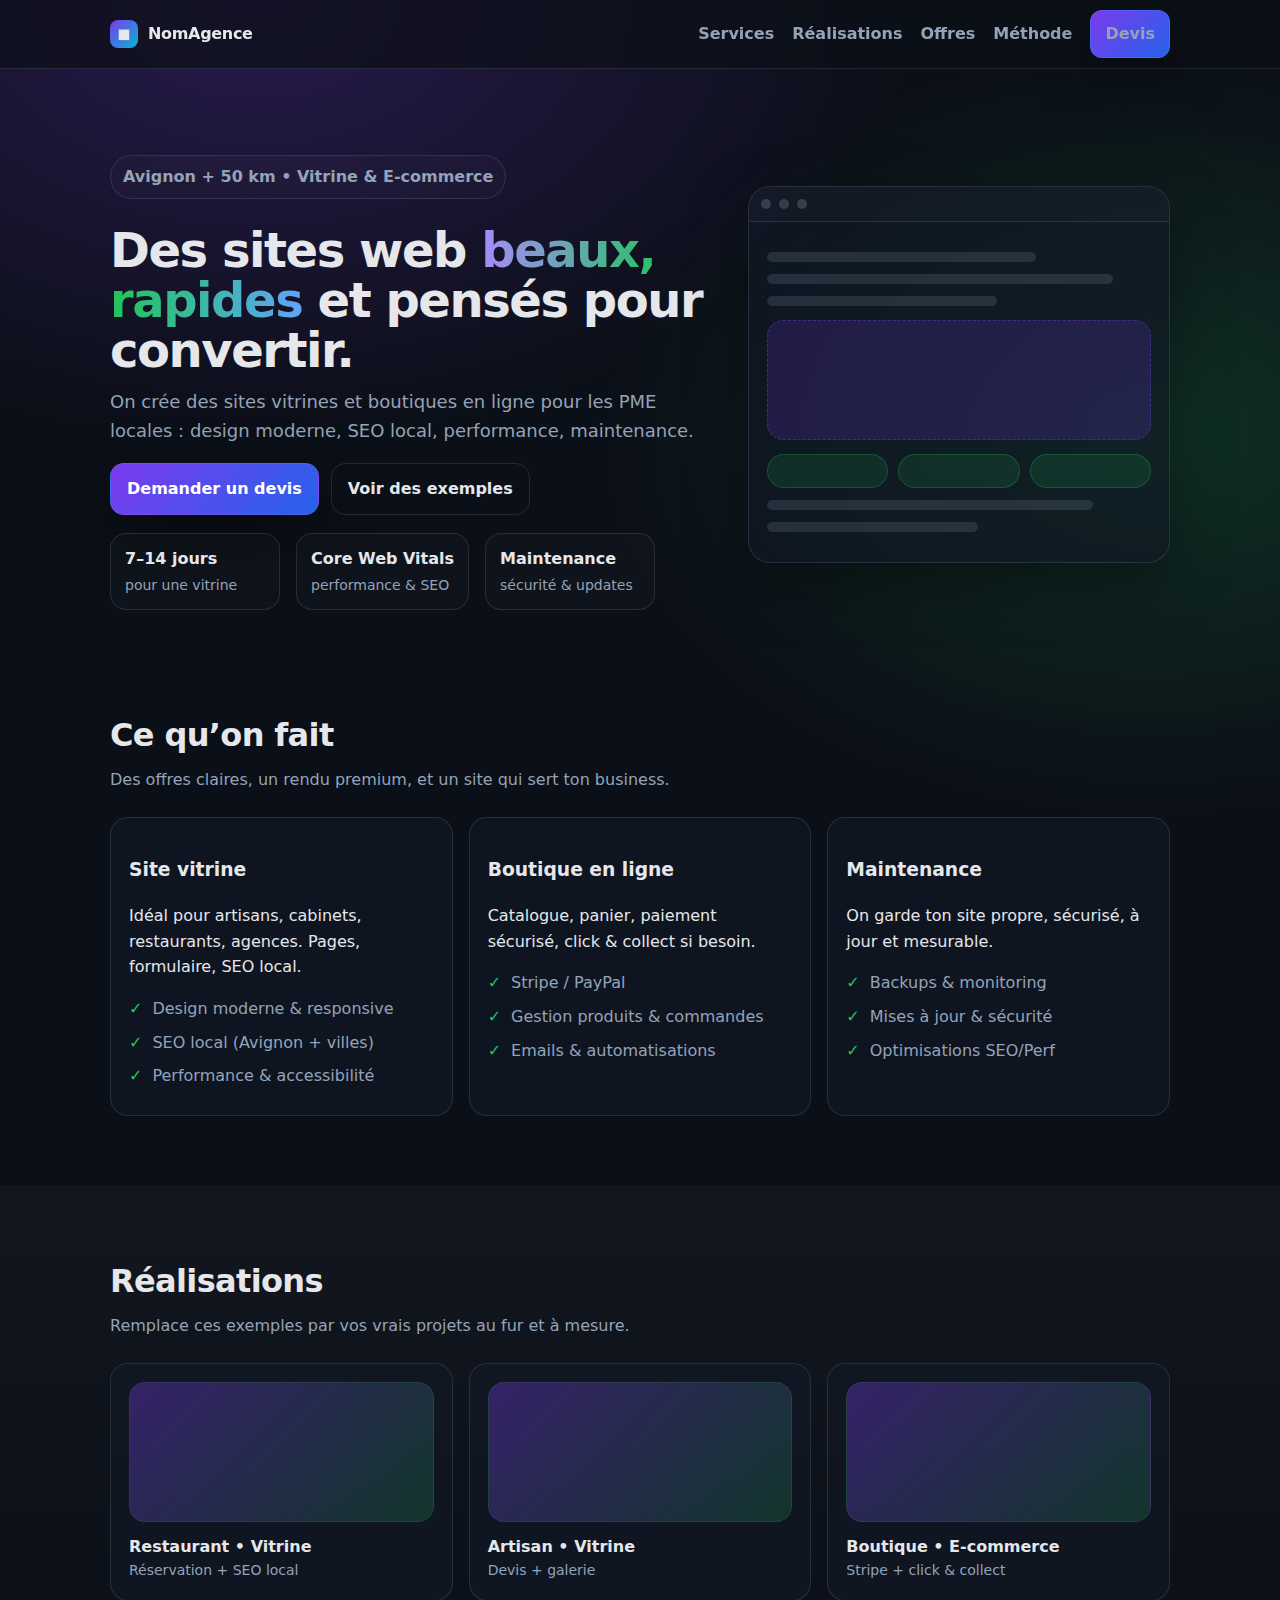
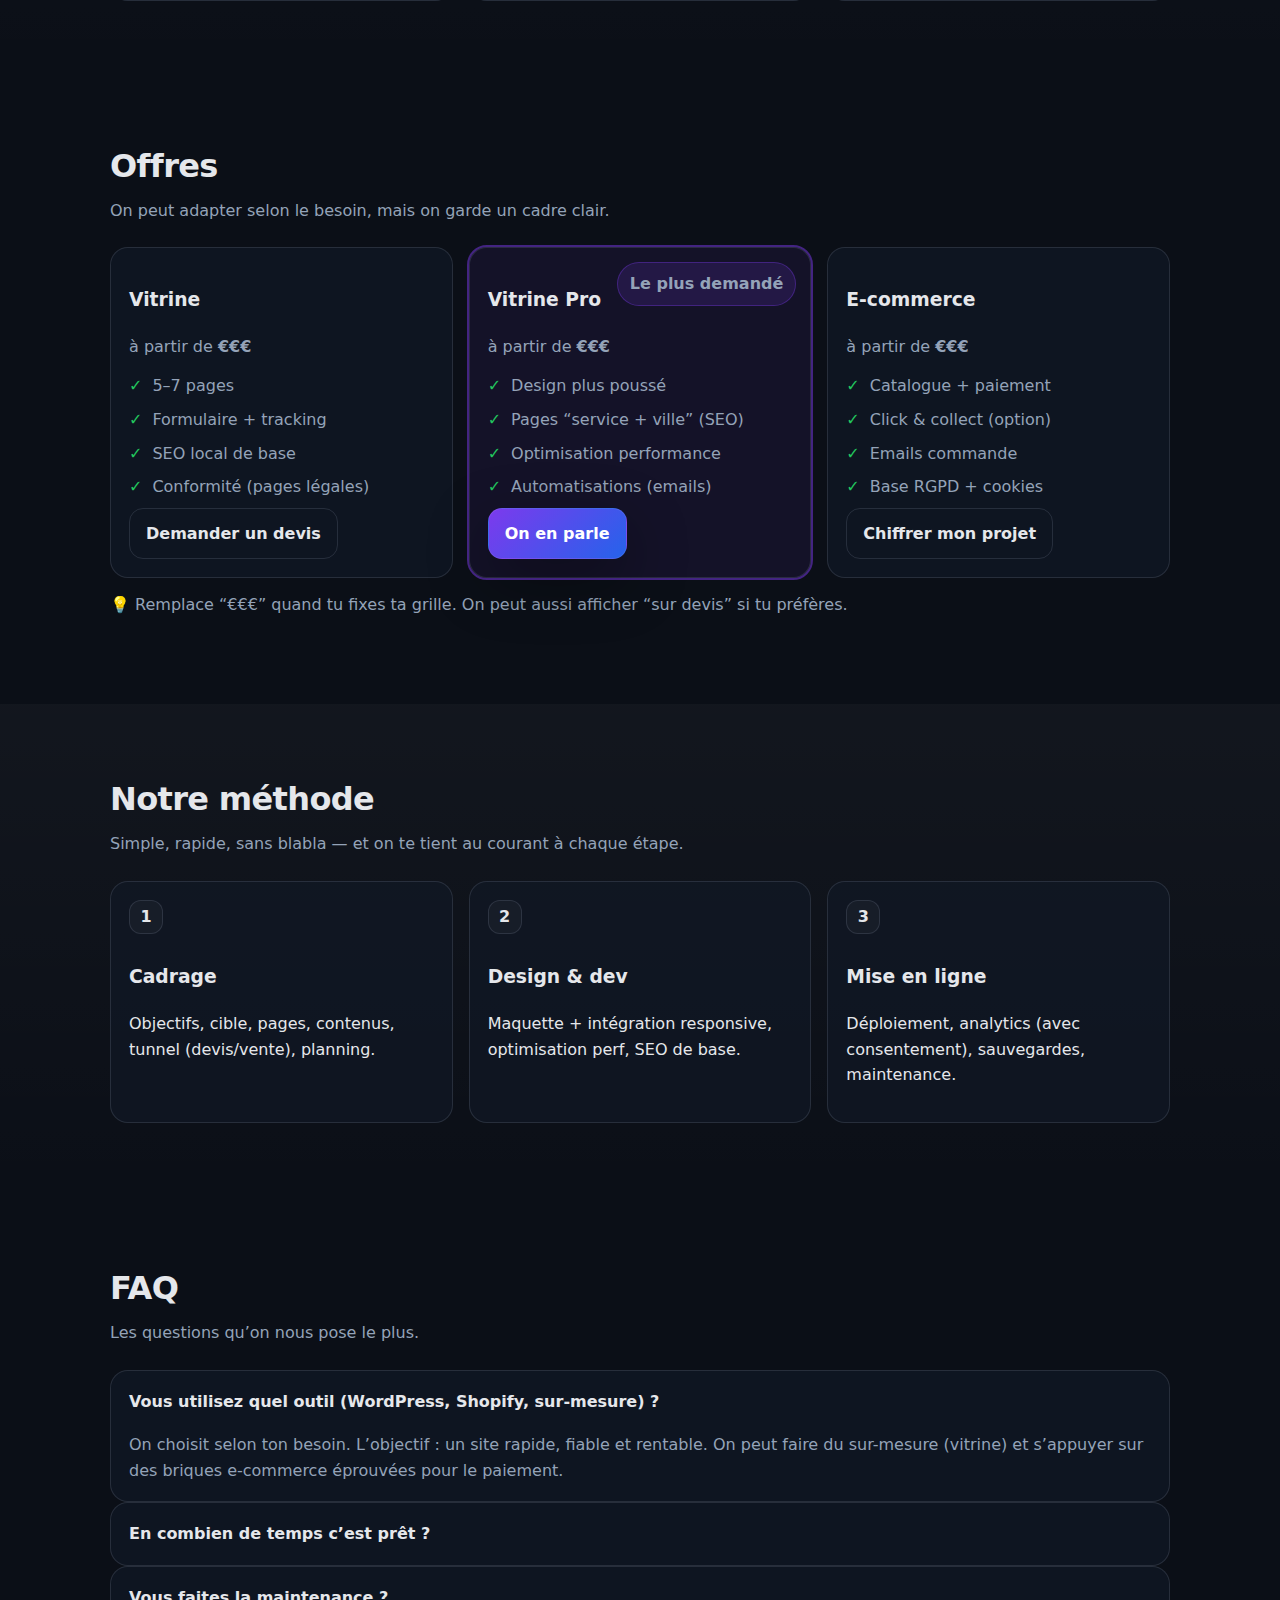
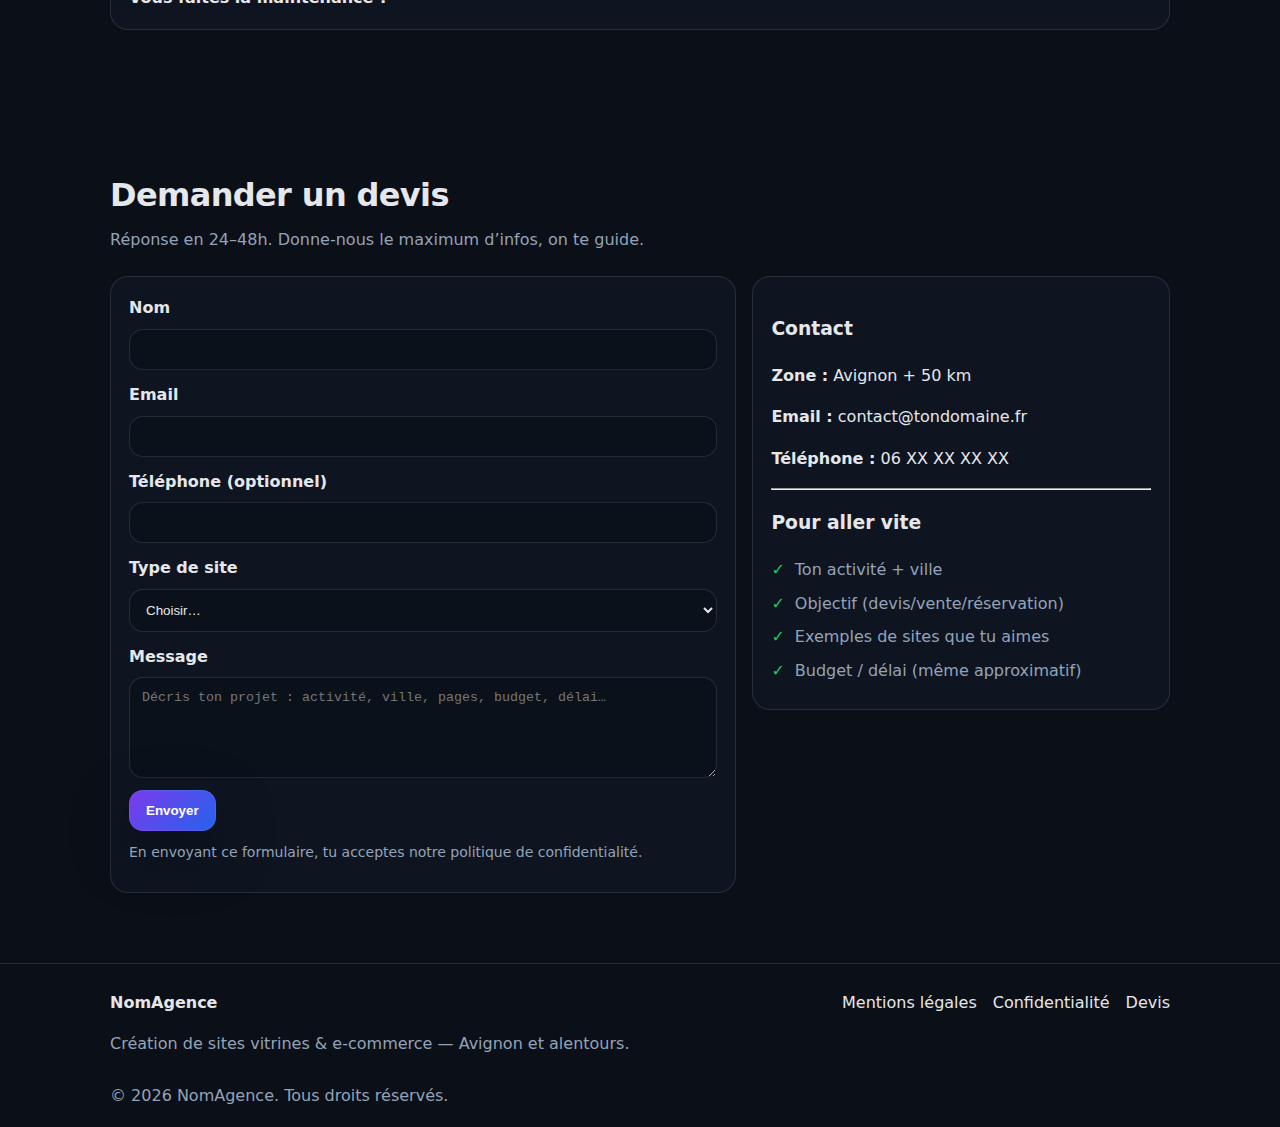
<file: docs/index.html>
<!doctype html>
<html lang="fr">
<head>
  <meta charset="utf-8" />
  <meta name="viewport" content="width=device-width,initial-scale=1" />
  <meta name="description" content="Création de sites vitrines et e-commerce pour PME autour d’Avignon. Design moderne, SEO local, performance, maintenance." />
  <title>Création de sites web à Avignon</title>

  <meta property="og:title" content="NomAgence — Création de sites web" />
  <meta property="og:description" content="Sites vitrines & e-commerce performants, design moderne, SEO local, maintenance." />
  <meta property="og:type" content="website" />

  <link rel="icon" href="assets/logo.svg" />
  <link rel="stylesheet" href="css/style.css" />
  <script defer src="js/main.js"></script>
</head>

<body>
  <a class="skip-link" href="#contenu">Aller au contenu</a>

  <header class="site-header" data-header>
    <div class="container header-inner">
      <a class="brand" href="#top" aria-label="Accueil">
        <span class="brand-mark">◼︎</span>
        <span class="brand-name">NomAgence</span>
      </a>

      <button class="nav-toggle" aria-label="Ouvrir le menu" aria-expanded="false" data-nav-toggle>
        <span></span><span></span><span></span>
      </button>

      <nav class="nav" data-nav>
        <a href="#services">Services</a>
        <a href="#realisations">Réalisations</a>
        <a href="#offres">Offres</a>
        <a href="#process">Méthode</a>
        <a href="#contact" class="btn btn-small">Devis</a>
      </nav>
    </div>
  </header>

  <main id="contenu">
    <!-- HERO -->
    <section class="hero" id="top">
      <div class="container hero-grid">
        <div class="hero-copy">
          <p class="badge">Avignon + 50 km • Vitrine & E-commerce</p>
          <h1>Des sites web <span class="gradient">beaux, rapides</span> et pensés pour convertir.</h1>
          <p class="lead">
            On crée des sites vitrines et boutiques en ligne pour les PME locales :
            design moderne, SEO local, performance, maintenance.
          </p>

          <div class="hero-cta">
            <a class="btn" href="#contact">Demander un devis</a>
            <a class="btn btn-ghost" href="#realisations">Voir des exemples</a>
          </div>

          <div class="trust">
            <div class="trust-item">
              <strong>7–14 jours</strong>
              <span>pour une vitrine</span>
            </div>
            <div class="trust-item">
              <strong>Core Web Vitals</strong>
              <span>performance & SEO</span>
            </div>
            <div class="trust-item">
              <strong>Maintenance</strong>
              <span>sécurité & updates</span>
            </div>
          </div>
        </div>

        <div class="hero-card" aria-hidden="true">
          <div class="mock">
            <div class="mock-top">
              <span class="dot"></span><span class="dot"></span><span class="dot"></span>
            </div>
            <div class="mock-body">
              <div class="mock-line w70"></div>
              <div class="mock-line w90"></div>
              <div class="mock-line w60"></div>
              <div class="mock-box"></div>
              <div class="mock-row">
                <div class="mock-pill"></div>
                <div class="mock-pill"></div>
                <div class="mock-pill"></div>
              </div>
              <div class="mock-line w85"></div>
              <div class="mock-line w55"></div>
            </div>
          </div>
        </div>
      </div>
    </section>

    <!-- SERVICES -->
    <section class="section" id="services">
      <div class="container">
        <div class="section-head">
          <h2>Ce qu’on fait</h2>
          <p>Des offres claires, un rendu premium, et un site qui sert ton business.</p>
        </div>

        <div class="grid3">
          <article class="card">
            <h3>Site vitrine</h3>
            <p>Idéal pour artisans, cabinets, restaurants, agences. Pages, formulaire, SEO local.</p>
            <ul class="check">
              <li>Design moderne & responsive</li>
              <li>SEO local (Avignon + villes)</li>
              <li>Performance & accessibilité</li>
            </ul>
          </article>

          <article class="card">
            <h3>Boutique en ligne</h3>
            <p>Catalogue, panier, paiement sécurisé, click & collect si besoin.</p>
            <ul class="check">
              <li>Stripe / PayPal</li>
              <li>Gestion produits & commandes</li>
              <li>Emails & automatisations</li>
            </ul>
          </article>

          <article class="card">
            <h3>Maintenance</h3>
            <p>On garde ton site propre, sécurisé, à jour et mesurable.</p>
            <ul class="check">
              <li>Backups & monitoring</li>
              <li>Mises à jour & sécurité</li>
              <li>Optimisations SEO/Perf</li>
            </ul>
          </article>
        </div>
      </div>
    </section>

    <!-- REALISATIONS -->
    <section class="section section-alt" id="realisations">
      <div class="container">
        <div class="section-head">
          <h2>Réalisations</h2>
          <p>Remplace ces exemples par vos vrais projets au fur et à mesure.</p>
        </div>

        <div class="grid3">
          <a class="project card" href="#" aria-label="Projet 1">
            <div class="project-thumb"></div>
            <div class="project-meta">
              <strong>Restaurant • Vitrine</strong>
              <span>Réservation + SEO local</span>
            </div>
          </a>
          <a class="project card" href="#" aria-label="Projet 2">
            <div class="project-thumb"></div>
            <div class="project-meta">
              <strong>Artisan • Vitrine</strong>
              <span>Devis + galerie</span>
            </div>
          </a>
          <a class="project card" href="#" aria-label="Projet 3">
            <div class="project-thumb"></div>
            <div class="project-meta">
              <strong>Boutique • E-commerce</strong>
              <span>Stripe + click & collect</span>
            </div>
          </a>
        </div>
      </div>
    </section>

    <!-- OFFRES -->
    <section class="section" id="offres">
      <div class="container">
        <div class="section-head">
          <h2>Offres</h2>
          <p>On peut adapter selon le besoin, mais on garde un cadre clair.</p>
        </div>

        <div class="pricing">
          <article class="price card">
            <h3>Vitrine</h3>
            <p class="price-tag">à partir de <strong>€€€</strong></p>
            <ul class="check">
              <li>5–7 pages</li>
              <li>Formulaire + tracking</li>
              <li>SEO local de base</li>
              <li>Conformité (pages légales)</li>
            </ul>
            <a class="btn btn-ghost" href="#contact">Demander un devis</a>
          </article>

          <article class="price card featured">
            <div class="badge">Le plus demandé</div>
            <h3>Vitrine Pro</h3>
            <p class="price-tag">à partir de <strong>€€€</strong></p>
            <ul class="check">
              <li>Design plus poussé</li>
              <li>Pages “service + ville” (SEO)</li>
              <li>Optimisation performance</li>
              <li>Automatisations (emails)</li>
            </ul>
            <a class="btn" href="#contact">On en parle</a>
          </article>

          <article class="price card">
            <h3>E-commerce</h3>
            <p class="price-tag">à partir de <strong>€€€</strong></p>
            <ul class="check">
              <li>Catalogue + paiement</li>
              <li>Click & collect (option)</li>
              <li>Emails commande</li>
              <li>Base RGPD + cookies</li>
            </ul>
            <a class="btn btn-ghost" href="#contact">Chiffrer mon projet</a>
          </article>
        </div>

        <p class="note">
          💡 Remplace “€€€” quand tu fixes ta grille. On peut aussi afficher “sur devis” si tu préfères.
        </p>
      </div>
    </section>

    <!-- PROCESS -->
    <section class="section section-alt" id="process">
      <div class="container">
        <div class="section-head">
          <h2>Notre méthode</h2>
          <p>Simple, rapide, sans blabla — et on te tient au courant à chaque étape.</p>
        </div>

        <div class="steps grid3">
          <div class="card">
            <span class="step">1</span>
            <h3>Cadrage</h3>
            <p>Objectifs, cible, pages, contenus, tunnel (devis/vente), planning.</p>
          </div>
          <div class="card">
            <span class="step">2</span>
            <h3>Design & dev</h3>
            <p>Maquette + intégration responsive, optimisation perf, SEO de base.</p>
          </div>
          <div class="card">
            <span class="step">3</span>
            <h3>Mise en ligne</h3>
            <p>Déploiement, analytics (avec consentement), sauvegardes, maintenance.</p>
          </div>
        </div>
      </div>
    </section>

    <!-- FAQ -->
    <section class="section" id="faq">
      <div class="container">
        <div class="section-head">
          <h2>FAQ</h2>
          <p>Les questions qu’on nous pose le plus.</p>
        </div>

        <div class="faq">
          <details class="card" open>
            <summary>Vous utilisez quel outil (WordPress, Shopify, sur-mesure) ?</summary>
            <p>
              On choisit selon ton besoin. L’objectif : un site rapide, fiable et rentable.
              On peut faire du sur-mesure (vitrine) et s’appuyer sur des briques e-commerce éprouvées pour le paiement.
            </p>
          </details>

          <details class="card">
            <summary>En combien de temps c’est prêt ?</summary>
            <p>Une vitrine simple peut sortir en 7–14 jours selon contenus. Une boutique prend plus de temps (catalogue, paiement, tests).</p>
          </details>

          <details class="card">
            <summary>Vous faites la maintenance ?</summary>
            <p>Oui : mises à jour, sauvegardes, sécurité, petites évolutions et suivi perf/SEO.</p>
          </details>
        </div>
      </div>
    </section>

    <!-- CONTACT -->
    <section class="section" id="contact">
      <div class="container">
        <div class="section-head">
          <h2>Demander un devis</h2>
          <p>Réponse en 24–48h. Donne-nous le maximum d’infos, on te guide.</p>
        </div>

        <div class="contact-grid">
          <form class="card form" id="contactForm">
            <div class="field">
              <label for="name">Nom</label>
              <input id="name" name="name" type="text" autocomplete="name" required />
            </div>

            <div class="field">
              <label for="email">Email</label>
              <input id="email" name="email" type="email" autocomplete="email" required />
            </div>

            <div class="field">
              <label for="phone">Téléphone (optionnel)</label>
              <input id="phone" name="phone" type="tel" autocomplete="tel" />
            </div>

            <div class="field">
              <label for="type">Type de site</label>
              <select id="type" name="type" required>
                <option value="">Choisir…</option>
                <option>Vitrine</option>
                <option>E-commerce</option>
                <option>Refonte</option>
                <option>Maintenance</option>
              </select>
            </div>

            <div class="field">
              <label for="message">Message</label>
              <textarea id="message" name="message" rows="5" required placeholder="Décris ton projet : activité, ville, pages, budget, délai…"></textarea>
            </div>

            <button class="btn" type="submit">Envoyer</button>
            <p class="form-hint">
              En envoyant ce formulaire, tu acceptes notre
              <a href="politique-confidentialite.html">politique de confidentialité</a>.
            </p>
            <p class="form-status" role="status" aria-live="polite" data-form-status></p>
          </form>

          <aside class="card contact-side">
            <h3>Contact</h3>
            <p><strong>Zone :</strong> Avignon + 50 km</p>
            <p><strong>Email :</strong> contact@tondomaine.fr</p>
            <p><strong>Téléphone :</strong> 06 XX XX XX XX</p>
            <hr />
            <h3>Pour aller vite</h3>
            <ul class="check">
              <li>Ton activité + ville</li>
              <li>Objectif (devis/vente/réservation)</li>
              <li>Exemples de sites que tu aimes</li>
              <li>Budget / délai (même approximatif)</li>
            </ul>
          </aside>
        </div>
      </div>
    </section>
  </main>

  <footer class="footer">
    <div class="container footer-inner">
      <div>
        <strong>NomAgence</strong>
        <p class="muted">Création de sites vitrines & e-commerce — Avignon et alentours.</p>
      </div>
      <div class="footer-links">
        <a href="mentions-legales.html">Mentions légales</a>
        <a href="politique-confidentialite.html">Confidentialité</a>
        <a href="#contact">Devis</a>
      </div>
    </div>
    <div class="container footer-bottom">
      <span class="muted">© <span id="year"></span> NomAgence. Tous droits réservés.</span>
    </div>
  </footer>
</body>
</html>
</file>
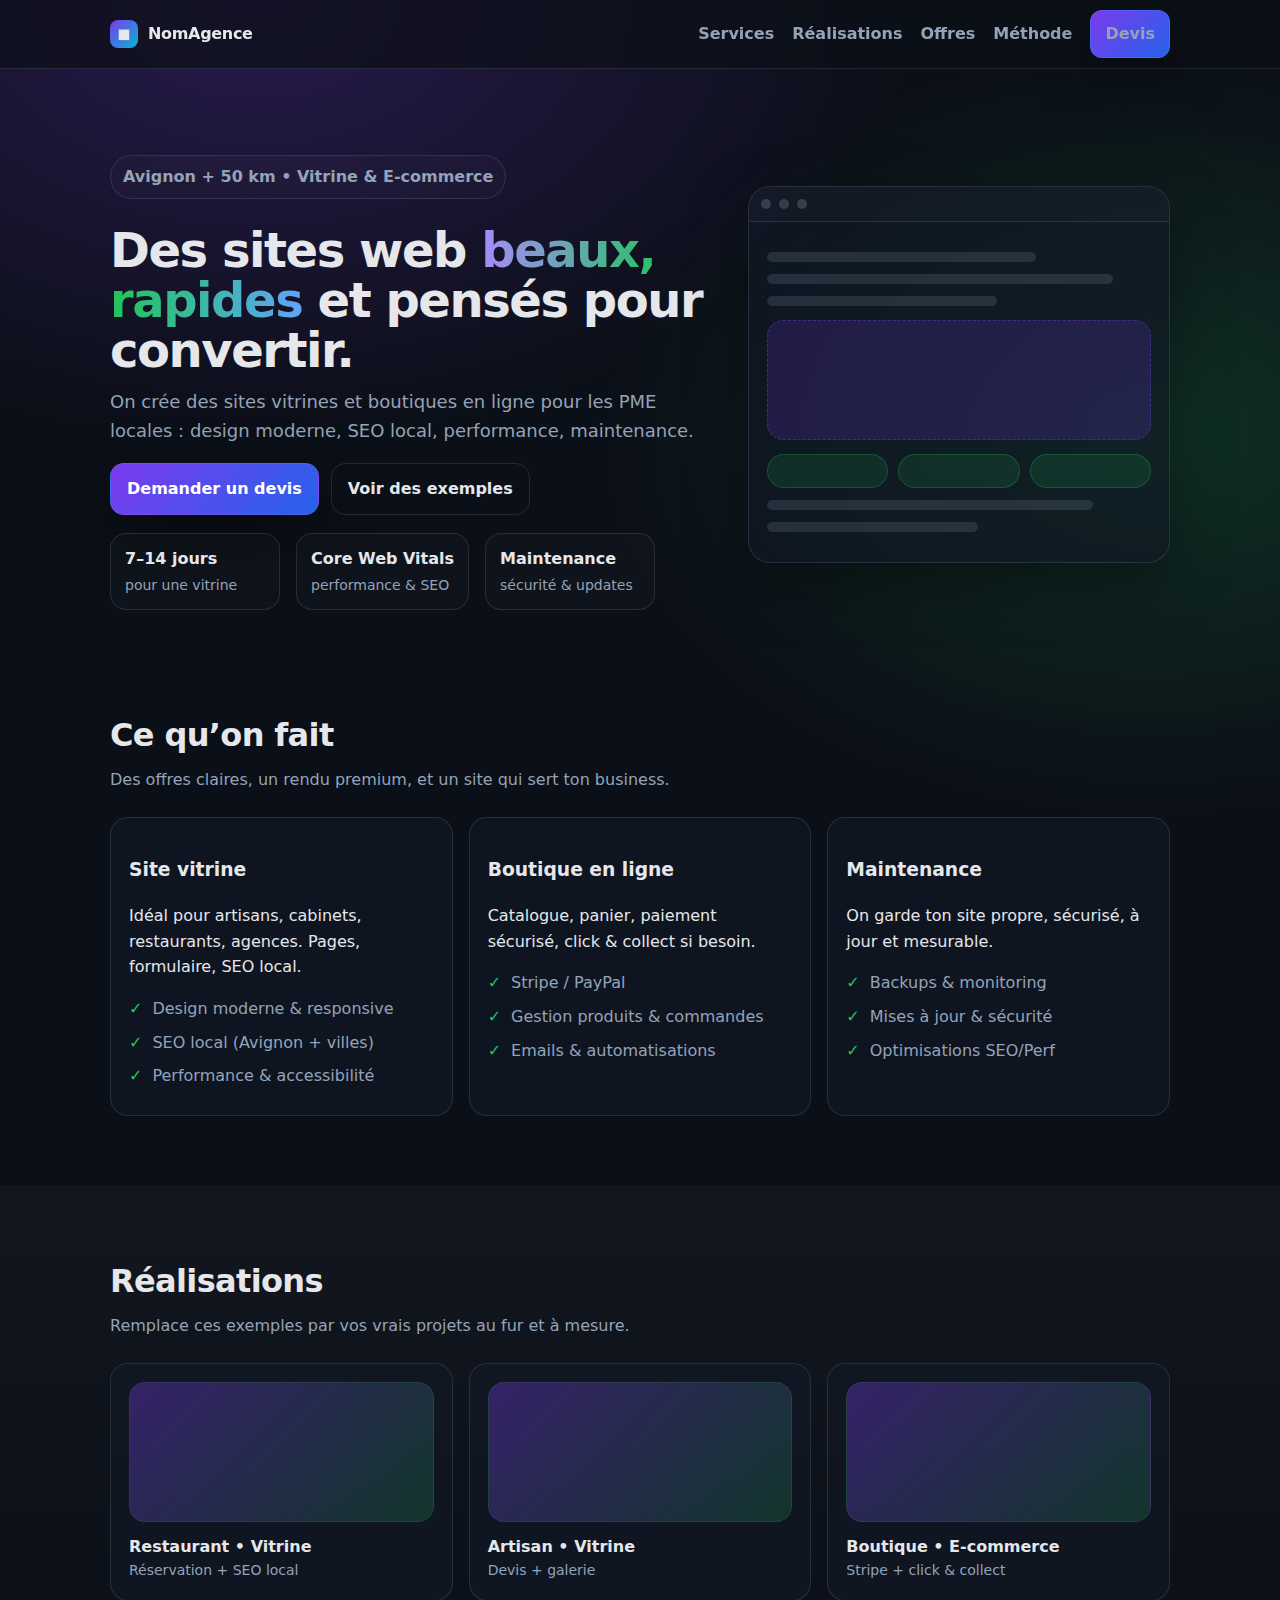
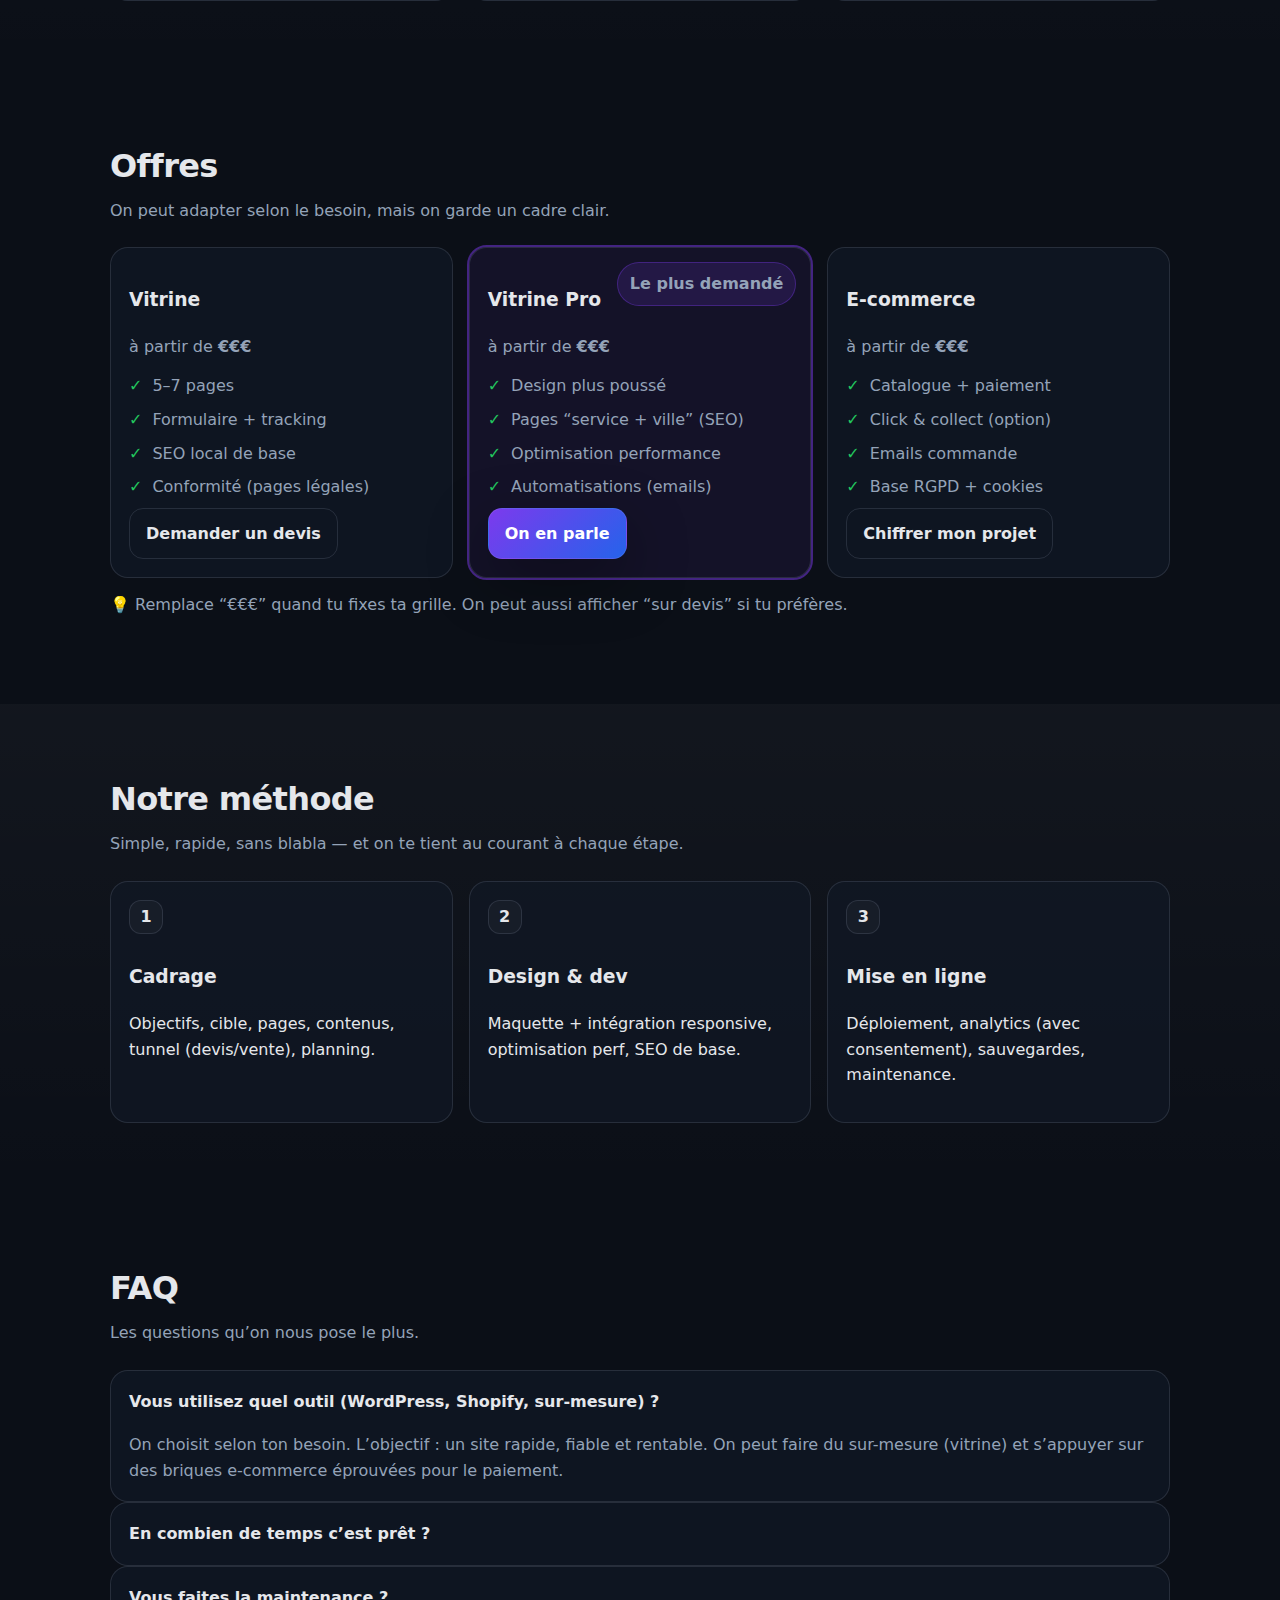
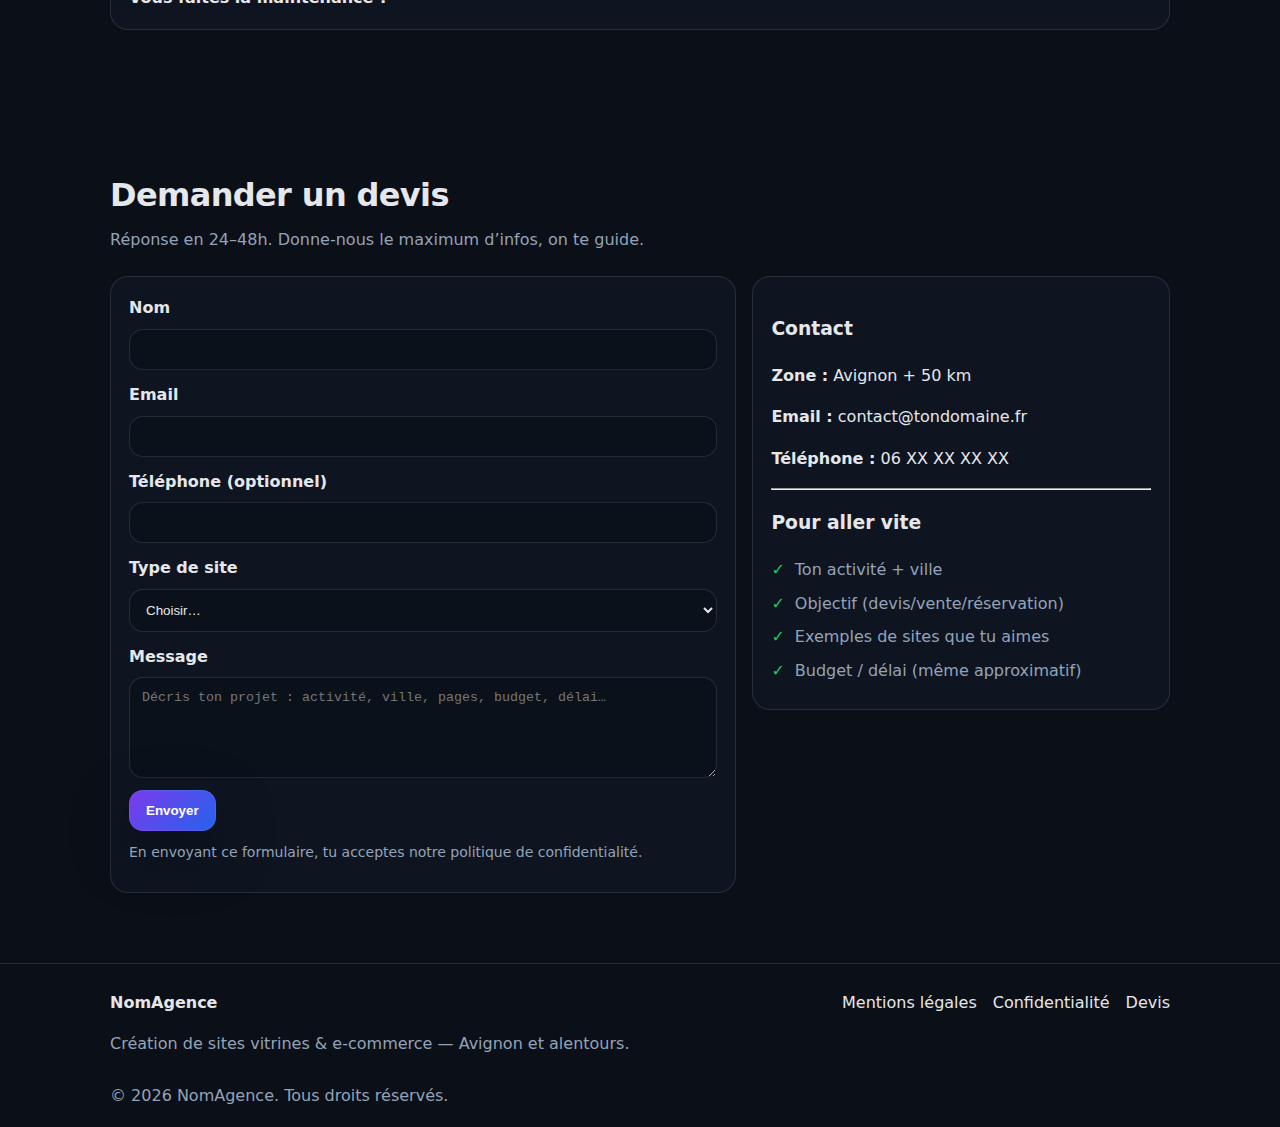
<file: Notre site vitrine/index.html>
<!doctype html>
<html lang="fr">
<head>
  <meta charset="utf-8" />
  <meta name="viewport" content="width=device-width,initial-scale=1" />
  <meta name="description" content="Création de sites vitrines et e-commerce pour PME autour d’Avignon. Design moderne, SEO local, performance, maintenance." />
  <title>NomAgence — Création de sites web à Avignon</title>

  <meta property="og:title" content="NomAgence — Création de sites web" />
  <meta property="og:description" content="Sites vitrines & e-commerce performants, design moderne, SEO local, maintenance." />
  <meta property="og:type" content="website" />

  <link rel="icon" href="assets/logo.svg" />
  <link rel="stylesheet" href="css/style.css" />
  <script defer src="js/main.js"></script>
</head>

<body>
  <a class="skip-link" href="#contenu">Aller au contenu</a>

  <header class="site-header" data-header>
    <div class="container header-inner">
      <a class="brand" href="#top" aria-label="Accueil">
        <span class="brand-mark">◼︎</span>
        <span class="brand-name">NomAgence</span>
      </a>

      <button class="nav-toggle" aria-label="Ouvrir le menu" aria-expanded="false" data-nav-toggle>
        <span></span><span></span><span></span>
      </button>

      <nav class="nav" data-nav>
        <a href="#services">Services</a>
        <a href="#realisations">Réalisations</a>
        <a href="#offres">Offres</a>
        <a href="#process">Méthode</a>
        <a href="#contact" class="btn btn-small">Devis</a>
      </nav>
    </div>
  </header>

  <main id="contenu">
    <!-- HERO -->
    <section class="hero" id="top">
      <div class="container hero-grid">
        <div class="hero-copy">
          <p class="badge">Avignon + 50 km • Vitrine & E-commerce</p>
          <h1>Des sites web <span class="gradient">beaux, rapides</span> et pensés pour convertir.</h1>
          <p class="lead">
            On crée des sites vitrines et boutiques en ligne pour les PME locales :
            design moderne, SEO local, performance, maintenance.
          </p>

          <div class="hero-cta">
            <a class="btn" href="#contact">Demander un devis</a>
            <a class="btn btn-ghost" href="#realisations">Voir des exemples</a>
          </div>

          <div class="trust">
            <div class="trust-item">
              <strong>7–14 jours</strong>
              <span>pour une vitrine</span>
            </div>
            <div class="trust-item">
              <strong>Core Web Vitals</strong>
              <span>performance & SEO</span>
            </div>
            <div class="trust-item">
              <strong>Maintenance</strong>
              <span>sécurité & updates</span>
            </div>
          </div>
        </div>

        <div class="hero-card" aria-hidden="true">
          <div class="mock">
            <div class="mock-top">
              <span class="dot"></span><span class="dot"></span><span class="dot"></span>
            </div>
            <div class="mock-body">
              <div class="mock-line w70"></div>
              <div class="mock-line w90"></div>
              <div class="mock-line w60"></div>
              <div class="mock-box"></div>
              <div class="mock-row">
                <div class="mock-pill"></div>
                <div class="mock-pill"></div>
                <div class="mock-pill"></div>
              </div>
              <div class="mock-line w85"></div>
              <div class="mock-line w55"></div>
            </div>
          </div>
        </div>
      </div>
    </section>

    <!-- SERVICES -->
    <section class="section" id="services">
      <div class="container">
        <div class="section-head">
          <h2>Ce qu’on fait</h2>
          <p>Des offres claires, un rendu premium, et un site qui sert ton business.</p>
        </div>

        <div class="grid3">
          <article class="card">
            <h3>Site vitrine</h3>
            <p>Idéal pour artisans, cabinets, restaurants, agences. Pages, formulaire, SEO local.</p>
            <ul class="check">
              <li>Design moderne & responsive</li>
              <li>SEO local (Avignon + villes)</li>
              <li>Performance & accessibilité</li>
            </ul>
          </article>

          <article class="card">
            <h3>Boutique en ligne</h3>
            <p>Catalogue, panier, paiement sécurisé, click & collect si besoin.</p>
            <ul class="check">
              <li>Stripe / PayPal</li>
              <li>Gestion produits & commandes</li>
              <li>Emails & automatisations</li>
            </ul>
          </article>

          <article class="card">
            <h3>Maintenance</h3>
            <p>On garde ton site propre, sécurisé, à jour et mesurable.</p>
            <ul class="check">
              <li>Backups & monitoring</li>
              <li>Mises à jour & sécurité</li>
              <li>Optimisations SEO/Perf</li>
            </ul>
          </article>
        </div>
      </div>
    </section>

    <!-- REALISATIONS -->
    <section class="section section-alt" id="realisations">
      <div class="container">
        <div class="section-head">
          <h2>Réalisations</h2>
          <p>Remplace ces exemples par vos vrais projets au fur et à mesure.</p>
        </div>

        <div class="grid3">
          <a class="project card" href="#" aria-label="Projet 1">
            <div class="project-thumb"></div>
            <div class="project-meta">
              <strong>Restaurant • Vitrine</strong>
              <span>Réservation + SEO local</span>
            </div>
          </a>
          <a class="project card" href="#" aria-label="Projet 2">
            <div class="project-thumb"></div>
            <div class="project-meta">
              <strong>Artisan • Vitrine</strong>
              <span>Devis + galerie</span>
            </div>
          </a>
          <a class="project card" href="#" aria-label="Projet 3">
            <div class="project-thumb"></div>
            <div class="project-meta">
              <strong>Boutique • E-commerce</strong>
              <span>Stripe + click & collect</span>
            </div>
          </a>
        </div>
      </div>
    </section>

    <!-- OFFRES -->
    <section class="section" id="offres">
      <div class="container">
        <div class="section-head">
          <h2>Offres</h2>
          <p>On peut adapter selon le besoin, mais on garde un cadre clair.</p>
        </div>

        <div class="pricing">
          <article class="price card">
            <h3>Vitrine</h3>
            <p class="price-tag">à partir de <strong>€€€</strong></p>
            <ul class="check">
              <li>5–7 pages</li>
              <li>Formulaire + tracking</li>
              <li>SEO local de base</li>
              <li>Conformité (pages légales)</li>
            </ul>
            <a class="btn btn-ghost" href="#contact">Demander un devis</a>
          </article>

          <article class="price card featured">
            <div class="badge">Le plus demandé</div>
            <h3>Vitrine Pro</h3>
            <p class="price-tag">à partir de <strong>€€€</strong></p>
            <ul class="check">
              <li>Design plus poussé</li>
              <li>Pages “service + ville” (SEO)</li>
              <li>Optimisation performance</li>
              <li>Automatisations (emails)</li>
            </ul>
            <a class="btn" href="#contact">On en parle</a>
          </article>

          <article class="price card">
            <h3>E-commerce</h3>
            <p class="price-tag">à partir de <strong>€€€</strong></p>
            <ul class="check">
              <li>Catalogue + paiement</li>
              <li>Click & collect (option)</li>
              <li>Emails commande</li>
              <li>Base RGPD + cookies</li>
            </ul>
            <a class="btn btn-ghost" href="#contact">Chiffrer mon projet</a>
          </article>
        </div>

        <p class="note">
          💡 Remplace “€€€” quand tu fixes ta grille. On peut aussi afficher “sur devis” si tu préfères.
        </p>
      </div>
    </section>

    <!-- PROCESS -->
    <section class="section section-alt" id="process">
      <div class="container">
        <div class="section-head">
          <h2>Notre méthode</h2>
          <p>Simple, rapide, sans blabla — et on te tient au courant à chaque étape.</p>
        </div>

        <div class="steps grid3">
          <div class="card">
            <span class="step">1</span>
            <h3>Cadrage</h3>
            <p>Objectifs, cible, pages, contenus, tunnel (devis/vente), planning.</p>
          </div>
          <div class="card">
            <span class="step">2</span>
            <h3>Design & dev</h3>
            <p>Maquette + intégration responsive, optimisation perf, SEO de base.</p>
          </div>
          <div class="card">
            <span class="step">3</span>
            <h3>Mise en ligne</h3>
            <p>Déploiement, analytics (avec consentement), sauvegardes, maintenance.</p>
          </div>
        </div>
      </div>
    </section>

    <!-- FAQ -->
    <section class="section" id="faq">
      <div class="container">
        <div class="section-head">
          <h2>FAQ</h2>
          <p>Les questions qu’on nous pose le plus.</p>
        </div>

        <div class="faq">
          <details class="card" open>
            <summary>Vous utilisez quel outil (WordPress, Shopify, sur-mesure) ?</summary>
            <p>
              On choisit selon ton besoin. L’objectif : un site rapide, fiable et rentable.
              On peut faire du sur-mesure (vitrine) et s’appuyer sur des briques e-commerce éprouvées pour le paiement.
            </p>
          </details>

          <details class="card">
            <summary>En combien de temps c’est prêt ?</summary>
            <p>Une vitrine simple peut sortir en 7–14 jours selon contenus. Une boutique prend plus de temps (catalogue, paiement, tests).</p>
          </details>

          <details class="card">
            <summary>Vous faites la maintenance ?</summary>
            <p>Oui : mises à jour, sauvegardes, sécurité, petites évolutions et suivi perf/SEO.</p>
          </details>
        </div>
      </div>
    </section>

    <!-- CONTACT -->
    <section class="section" id="contact">
      <div class="container">
        <div class="section-head">
          <h2>Demander un devis</h2>
          <p>Réponse en 24–48h. Donne-nous le maximum d’infos, on te guide.</p>
        </div>

        <div class="contact-grid">
          <form class="card form" id="contactForm">
            <div class="field">
              <label for="name">Nom</label>
              <input id="name" name="name" type="text" autocomplete="name" required />
            </div>

            <div class="field">
              <label for="email">Email</label>
              <input id="email" name="email" type="email" autocomplete="email" required />
            </div>

            <div class="field">
              <label for="phone">Téléphone (optionnel)</label>
              <input id="phone" name="phone" type="tel" autocomplete="tel" />
            </div>

            <div class="field">
              <label for="type">Type de site</label>
              <select id="type" name="type" required>
                <option value="">Choisir…</option>
                <option>Vitrine</option>
                <option>E-commerce</option>
                <option>Refonte</option>
                <option>Maintenance</option>
              </select>
            </div>

            <div class="field">
              <label for="message">Message</label>
              <textarea id="message" name="message" rows="5" required placeholder="Décris ton projet : activité, ville, pages, budget, délai…"></textarea>
            </div>

            <button class="btn" type="submit">Envoyer</button>
            <p class="form-hint">
              En envoyant ce formulaire, tu acceptes notre
              <a href="politique-confidentialite.html">politique de confidentialité</a>.
            </p>
            <p class="form-status" role="status" aria-live="polite" data-form-status></p>
          </form>

          <aside class="card contact-side">
            <h3>Contact</h3>
            <p><strong>Zone :</strong> Avignon + 50 km</p>
            <p><strong>Email :</strong> contact@tondomaine.fr</p>
            <p><strong>Téléphone :</strong> 06 XX XX XX XX</p>
            <hr />
            <h3>Pour aller vite</h3>
            <ul class="check">
              <li>Ton activité + ville</li>
              <li>Objectif (devis/vente/réservation)</li>
              <li>Exemples de sites que tu aimes</li>
              <li>Budget / délai (même approximatif)</li>
            </ul>
          </aside>
        </div>
      </div>
    </section>
  </main>

  <footer class="footer">
    <div class="container footer-inner">
      <div>
        <strong>NomAgence</strong>
        <p class="muted">Création de sites vitrines & e-commerce — Avignon et alentours.</p>
      </div>
      <div class="footer-links">
        <a href="mentions-legales.html">Mentions légales</a>
        <a href="politique-confidentialite.html">Confidentialité</a>
        <a href="#contact">Devis</a>
      </div>
    </div>
    <div class="container footer-bottom">
      <span class="muted">© <span id="year"></span> NomAgence. Tous droits réservés.</span>
    </div>
  </footer>
</body>
</html>
</file>
<file: docs/css/style.css>
:root{
  --bg:#0b0f17;
  --card:#111827;
  --muted:#94a3b8;
  --text:#e5e7eb;
  --line:rgba(148,163,184,.18);
  --accent:#7c3aed;
  --accent2:#22c55e;
  --shadow: 0 20px 60px rgba(0,0,0,.35);
  --radius: 18px;
}

*{box-sizing:border-box}
html{scroll-behavior:smooth}
body{
  margin:0;
  font-family: ui-sans-serif, system-ui, -apple-system, Segoe UI, Roboto, Arial, "Apple Color Emoji","Segoe UI Emoji";
  background: radial-gradient(1200px 800px at 20% 0%, rgba(124,58,237,.25), transparent 55%),
              radial-gradient(1000px 700px at 90% 10%, rgba(34,197,94,.18), transparent 55%),
              var(--bg);
  color:var(--text);
  line-height:1.6;
}

a{color:inherit;text-decoration:none}
a:hover{text-decoration:underline}
img{max-width:100%;display:block}

.container{max-width:1100px;margin:0 auto;padding:0 20px}
.section{padding:70px 0}
.section-alt{background: linear-gradient(180deg, rgba(255,255,255,.03), transparent)}
.section-head{margin-bottom:24px}
.section-head h2{margin:0 0 6px;font-size:32px;letter-spacing:-.02em}
.section-head p{margin:0;color:var(--muted)}

.skip-link{
  position:absolute;left:-999px;top:auto;width:1px;height:1px;overflow:hidden
}
.skip-link:focus{left:16px;top:16px;width:auto;height:auto;background:#000;padding:10px;border-radius:10px;z-index:999}

.site-header{
  position:sticky;top:0;z-index:50;
  background: rgba(11,15,23,.7);
  backdrop-filter: blur(12px);
  border-bottom:1px solid var(--line);
}
.header-inner{display:flex;align-items:center;justify-content:space-between;min-height:68px}
.brand{display:flex;align-items:center;gap:10px;font-weight:800}
.brand-mark{display:inline-grid;place-items:center;width:28px;height:28px;border-radius:8px;background:linear-gradient(135deg,var(--accent),#06b6d4)}
.brand-name{letter-spacing:-.02em}

.nav{display:flex;align-items:center;gap:18px}
.nav a{color:var(--muted);font-weight:600}
.nav a:hover{color:var(--text);text-decoration:none}

.nav-toggle{
  display:none;border:1px solid var(--line);background:transparent;color:var(--text);
  border-radius:12px;padding:10px;cursor:pointer
}
.nav-toggle span{display:block;width:22px;height:2px;background:var(--text);margin:4px 0;border-radius:99px}

.btn{
  display:inline-flex;align-items:center;justify-content:center;
  padding:12px 16px;border-radius:14px;
  background:linear-gradient(135deg,var(--accent),#2563eb);
  color:white;font-weight:800;
  border:1px solid rgba(255,255,255,.08);
  box-shadow: var(--shadow);
  text-decoration:none;
}
.btn:hover{filter:brightness(1.05);text-decoration:none}
.btn-small{padding:10px 14px;border-radius:12px}
.btn-ghost{
  background:transparent;
  border:1px solid var(--line);
  box-shadow:none;
  color:var(--text);
}
.btn-ghost:hover{background:rgba(255,255,255,.04)}

.badge{
  display:inline-flex;align-items:center;gap:8px;
  color:var(--muted);
  border:1px solid var(--line);
  padding:8px 12px;border-radius:999px;
  background:rgba(255,255,255,.02);
  font-weight:600;
}

.hero{padding:70px 0 30px}
.hero-grid{display:grid;grid-template-columns:1.3fr .9fr;gap:28px;align-items:center}
.hero h1{margin:10px 0 12px;font-size:48px;line-height:1.05;letter-spacing:-.03em}
.lead{color:var(--muted);font-size:18px;margin:0 0 16px}
.gradient{
  background: linear-gradient(90deg, #a78bfa, #22c55e, #60a5fa);
  -webkit-background-clip:text;background-clip:text;color:transparent;
}
.hero-cta{display:flex;gap:12px;flex-wrap:wrap;margin:18px 0 18px}
.trust{display:flex;gap:16px;flex-wrap:wrap;margin-top:12px}
.trust-item{
  border:1px solid var(--line);background:rgba(255,255,255,.02);
  padding:12px 14px;border-radius:16px;min-width:170px
}
.trust-item strong{display:block}
.trust-item span{color:var(--muted);font-size:14px}

.card{
  border:1px solid var(--line);
  background:rgba(17,24,39,.65);
  border-radius:var(--radius);
  padding:18px;
}
.grid3{display:grid;grid-template-columns:repeat(3,1fr);gap:16px}

.check{list-style:none;padding:0;margin:14px 0 0}
.check li{margin:8px 0;color:var(--muted)}
.check li::before{content:"✓";color:#22c55e;font-weight:900;margin-right:10px}

.hero-card{padding:0;border:none;background:transparent}
.mock{
  border:1px solid var(--line);
  border-radius:22px;
  overflow:hidden;
  background:rgba(17,24,39,.6);
  box-shadow: var(--shadow);
}
.mock-top{display:flex;gap:8px;padding:12px;border-bottom:1px solid var(--line);background:rgba(255,255,255,.02)}
.dot{width:10px;height:10px;border-radius:999px;background:rgba(255,255,255,.16)}
.mock-body{padding:18px}
.mock-line{height:10px;border-radius:999px;background:rgba(148,163,184,.18);margin:12px 0}
.mock-box{height:120px;border-radius:16px;background:rgba(124,58,237,.18);border:1px dashed rgba(124,58,237,.4);margin:14px 0}
.mock-row{display:flex;gap:10px;margin:12px 0}
.mock-pill{flex:1;height:34px;border-radius:999px;background:rgba(34,197,94,.12);border:1px solid rgba(34,197,94,.25)}
.w55{width:55%}.w60{width:60%}.w70{width:70%}.w85{width:85%}.w90{width:90%}

.project{display:block}
.project-thumb{
  height:140px;border-radius:16px;
  background: linear-gradient(135deg, rgba(124,58,237,.35), rgba(34,197,94,.18));
  border:1px solid rgba(255,255,255,.06);
  margin-bottom:12px;
}
.project-meta span{display:block;color:var(--muted);font-size:14px}

.pricing{display:grid;grid-template-columns:repeat(3,1fr);gap:16px;align-items:stretch}
.price-tag{color:var(--muted);margin:8px 0 0}
.featured{
  outline: 2px solid rgba(124,58,237,.5);
  background: rgba(124,58,237,.08);
  position:relative;
}
.featured .badge{
  position:absolute;top:14px;right:14px;
  background:rgba(124,58,237,.15);
  border-color:rgba(124,58,237,.35);
}

.note{color:var(--muted);margin-top:14px}

.steps .step{
  display:inline-grid;place-items:center;
  width:34px;height:34px;border-radius:12px;
  background:rgba(255,255,255,.03);
  border:1px solid var(--line);
  margin-bottom:10px;
  font-weight:900;
}

.faq details{padding:0}
.faq summary{
  cursor:pointer;list-style:none;
  padding:18px;
  font-weight:800;
}
.faq summary::-webkit-details-marker{display:none}
.faq details p{padding:0 18px 18px;color:var(--muted);margin:0}

.contact-grid{display:grid;grid-template-columns:1.2fr .8fr;gap:16px;align-items:start}
.form .field{display:flex;flex-direction:column;gap:8px;margin-bottom:12px}
label{font-weight:700}
input, select, textarea{
  padding:12px 12px;border-radius:14px;
  border:1px solid var(--line);
  background:rgba(0,0,0,.18);
  color:var(--text);
  outline:none;
}
input:focus, select:focus, textarea:focus{border-color:rgba(124,58,237,.7)}
.form-hint{color:var(--muted);font-size:14px;margin:10px 0 0}
.form-status{margin:10px 0 0;color:var(--muted)}

.footer{border-top:1px solid var(--line);padding:26px 0 18px}
.footer-inner{display:flex;justify-content:space-between;gap:16px;flex-wrap:wrap}
.footer-links{display:flex;gap:16px;flex-wrap:wrap}
.footer-bottom{margin-top:10px}
.muted{color:var(--muted)}

@media (max-width: 900px){
  .hero-grid{grid-template-columns:1fr}
  .hero h1{font-size:40px}
  .grid3{grid-template-columns:1fr}
  .pricing{grid-template-columns:1fr}
  .contact-grid{grid-template-columns:1fr}
  .nav-toggle{display:inline-block}
  .nav{
    position:fixed;inset:68px 12px auto 12px;
    background: rgba(11,15,23,.95);
    border:1px solid var(--line);
    border-radius:18px;
    padding:14px;
    display:none;
    flex-direction:column;
    gap:12px;
  }
  .nav[data-open="true"]{display:flex}
}
</file>
<file: Notre site vitrine/css/style.css>
:root{
  --bg:#0b0f17;
  --card:#111827;
  --muted:#94a3b8;
  --text:#e5e7eb;
  --line:rgba(148,163,184,.18);
  --accent:#7c3aed;
  --accent2:#22c55e;
  --shadow: 0 20px 60px rgba(0,0,0,.35);
  --radius: 18px;
}

*{box-sizing:border-box}
html{scroll-behavior:smooth}
body{
  margin:0;
  font-family: ui-sans-serif, system-ui, -apple-system, Segoe UI, Roboto, Arial, "Apple Color Emoji","Segoe UI Emoji";
  background: radial-gradient(1200px 800px at 20% 0%, rgba(124,58,237,.25), transparent 55%),
              radial-gradient(1000px 700px at 90% 10%, rgba(34,197,94,.18), transparent 55%),
              var(--bg);
  color:var(--text);
  line-height:1.6;
}

a{color:inherit;text-decoration:none}
a:hover{text-decoration:underline}
img{max-width:100%;display:block}

.container{max-width:1100px;margin:0 auto;padding:0 20px}
.section{padding:70px 0}
.section-alt{background: linear-gradient(180deg, rgba(255,255,255,.03), transparent)}
.section-head{margin-bottom:24px}
.section-head h2{margin:0 0 6px;font-size:32px;letter-spacing:-.02em}
.section-head p{margin:0;color:var(--muted)}

.skip-link{
  position:absolute;left:-999px;top:auto;width:1px;height:1px;overflow:hidden
}
.skip-link:focus{left:16px;top:16px;width:auto;height:auto;background:#000;padding:10px;border-radius:10px;z-index:999}

.site-header{
  position:sticky;top:0;z-index:50;
  background: rgba(11,15,23,.7);
  backdrop-filter: blur(12px);
  border-bottom:1px solid var(--line);
}
.header-inner{display:flex;align-items:center;justify-content:space-between;min-height:68px}
.brand{display:flex;align-items:center;gap:10px;font-weight:800}
.brand-mark{display:inline-grid;place-items:center;width:28px;height:28px;border-radius:8px;background:linear-gradient(135deg,var(--accent),#06b6d4)}
.brand-name{letter-spacing:-.02em}

.nav{display:flex;align-items:center;gap:18px}
.nav a{color:var(--muted);font-weight:600}
.nav a:hover{color:var(--text);text-decoration:none}

.nav-toggle{
  display:none;border:1px solid var(--line);background:transparent;color:var(--text);
  border-radius:12px;padding:10px;cursor:pointer
}
.nav-toggle span{display:block;width:22px;height:2px;background:var(--text);margin:4px 0;border-radius:99px}

.btn{
  display:inline-flex;align-items:center;justify-content:center;
  padding:12px 16px;border-radius:14px;
  background:linear-gradient(135deg,var(--accent),#2563eb);
  color:white;font-weight:800;
  border:1px solid rgba(255,255,255,.08);
  box-shadow: var(--shadow);
  text-decoration:none;
}
.btn:hover{filter:brightness(1.05);text-decoration:none}
.btn-small{padding:10px 14px;border-radius:12px}
.btn-ghost{
  background:transparent;
  border:1px solid var(--line);
  box-shadow:none;
  color:var(--text);
}
.btn-ghost:hover{background:rgba(255,255,255,.04)}

.badge{
  display:inline-flex;align-items:center;gap:8px;
  color:var(--muted);
  border:1px solid var(--line);
  padding:8px 12px;border-radius:999px;
  background:rgba(255,255,255,.02);
  font-weight:600;
}

.hero{padding:70px 0 30px}
.hero-grid{display:grid;grid-template-columns:1.3fr .9fr;gap:28px;align-items:center}
.hero h1{margin:10px 0 12px;font-size:48px;line-height:1.05;letter-spacing:-.03em}
.lead{color:var(--muted);font-size:18px;margin:0 0 16px}
.gradient{
  background: linear-gradient(90deg, #a78bfa, #22c55e, #60a5fa);
  -webkit-background-clip:text;background-clip:text;color:transparent;
}
.hero-cta{display:flex;gap:12px;flex-wrap:wrap;margin:18px 0 18px}
.trust{display:flex;gap:16px;flex-wrap:wrap;margin-top:12px}
.trust-item{
  border:1px solid var(--line);background:rgba(255,255,255,.02);
  padding:12px 14px;border-radius:16px;min-width:170px
}
.trust-item strong{display:block}
.trust-item span{color:var(--muted);font-size:14px}

.card{
  border:1px solid var(--line);
  background:rgba(17,24,39,.65);
  border-radius:var(--radius);
  padding:18px;
}
.grid3{display:grid;grid-template-columns:repeat(3,1fr);gap:16px}

.check{list-style:none;padding:0;margin:14px 0 0}
.check li{margin:8px 0;color:var(--muted)}
.check li::before{content:"✓";color:#22c55e;font-weight:900;margin-right:10px}

.hero-card{padding:0;border:none;background:transparent}
.mock{
  border:1px solid var(--line);
  border-radius:22px;
  overflow:hidden;
  background:rgba(17,24,39,.6);
  box-shadow: var(--shadow);
}
.mock-top{display:flex;gap:8px;padding:12px;border-bottom:1px solid var(--line);background:rgba(255,255,255,.02)}
.dot{width:10px;height:10px;border-radius:999px;background:rgba(255,255,255,.16)}
.mock-body{padding:18px}
.mock-line{height:10px;border-radius:999px;background:rgba(148,163,184,.18);margin:12px 0}
.mock-box{height:120px;border-radius:16px;background:rgba(124,58,237,.18);border:1px dashed rgba(124,58,237,.4);margin:14px 0}
.mock-row{display:flex;gap:10px;margin:12px 0}
.mock-pill{flex:1;height:34px;border-radius:999px;background:rgba(34,197,94,.12);border:1px solid rgba(34,197,94,.25)}
.w55{width:55%}.w60{width:60%}.w70{width:70%}.w85{width:85%}.w90{width:90%}

.project{display:block}
.project-thumb{
  height:140px;border-radius:16px;
  background: linear-gradient(135deg, rgba(124,58,237,.35), rgba(34,197,94,.18));
  border:1px solid rgba(255,255,255,.06);
  margin-bottom:12px;
}
.project-meta span{display:block;color:var(--muted);font-size:14px}

.pricing{display:grid;grid-template-columns:repeat(3,1fr);gap:16px;align-items:stretch}
.price-tag{color:var(--muted);margin:8px 0 0}
.featured{
  outline: 2px solid rgba(124,58,237,.5);
  background: rgba(124,58,237,.08);
  position:relative;
}
.featured .badge{
  position:absolute;top:14px;right:14px;
  background:rgba(124,58,237,.15);
  border-color:rgba(124,58,237,.35);
}

.note{color:var(--muted);margin-top:14px}

.steps .step{
  display:inline-grid;place-items:center;
  width:34px;height:34px;border-radius:12px;
  background:rgba(255,255,255,.03);
  border:1px solid var(--line);
  margin-bottom:10px;
  font-weight:900;
}

.faq details{padding:0}
.faq summary{
  cursor:pointer;list-style:none;
  padding:18px;
  font-weight:800;
}
.faq summary::-webkit-details-marker{display:none}
.faq details p{padding:0 18px 18px;color:var(--muted);margin:0}

.contact-grid{display:grid;grid-template-columns:1.2fr .8fr;gap:16px;align-items:start}
.form .field{display:flex;flex-direction:column;gap:8px;margin-bottom:12px}
label{font-weight:700}
input, select, textarea{
  padding:12px 12px;border-radius:14px;
  border:1px solid var(--line);
  background:rgba(0,0,0,.18);
  color:var(--text);
  outline:none;
}
input:focus, select:focus, textarea:focus{border-color:rgba(124,58,237,.7)}
.form-hint{color:var(--muted);font-size:14px;margin:10px 0 0}
.form-status{margin:10px 0 0;color:var(--muted)}

.footer{border-top:1px solid var(--line);padding:26px 0 18px}
.footer-inner{display:flex;justify-content:space-between;gap:16px;flex-wrap:wrap}
.footer-links{display:flex;gap:16px;flex-wrap:wrap}
.footer-bottom{margin-top:10px}
.muted{color:var(--muted)}

@media (max-width: 900px){
  .hero-grid{grid-template-columns:1fr}
  .hero h1{font-size:40px}
  .grid3{grid-template-columns:1fr}
  .pricing{grid-template-columns:1fr}
  .contact-grid{grid-template-columns:1fr}
  .nav-toggle{display:inline-block}
  .nav{
    position:fixed;inset:68px 12px auto 12px;
    background: rgba(11,15,23,.95);
    border:1px solid var(--line);
    border-radius:18px;
    padding:14px;
    display:none;
    flex-direction:column;
    gap:12px;
  }
  .nav[data-open="true"]{display:flex}
}
</file>
